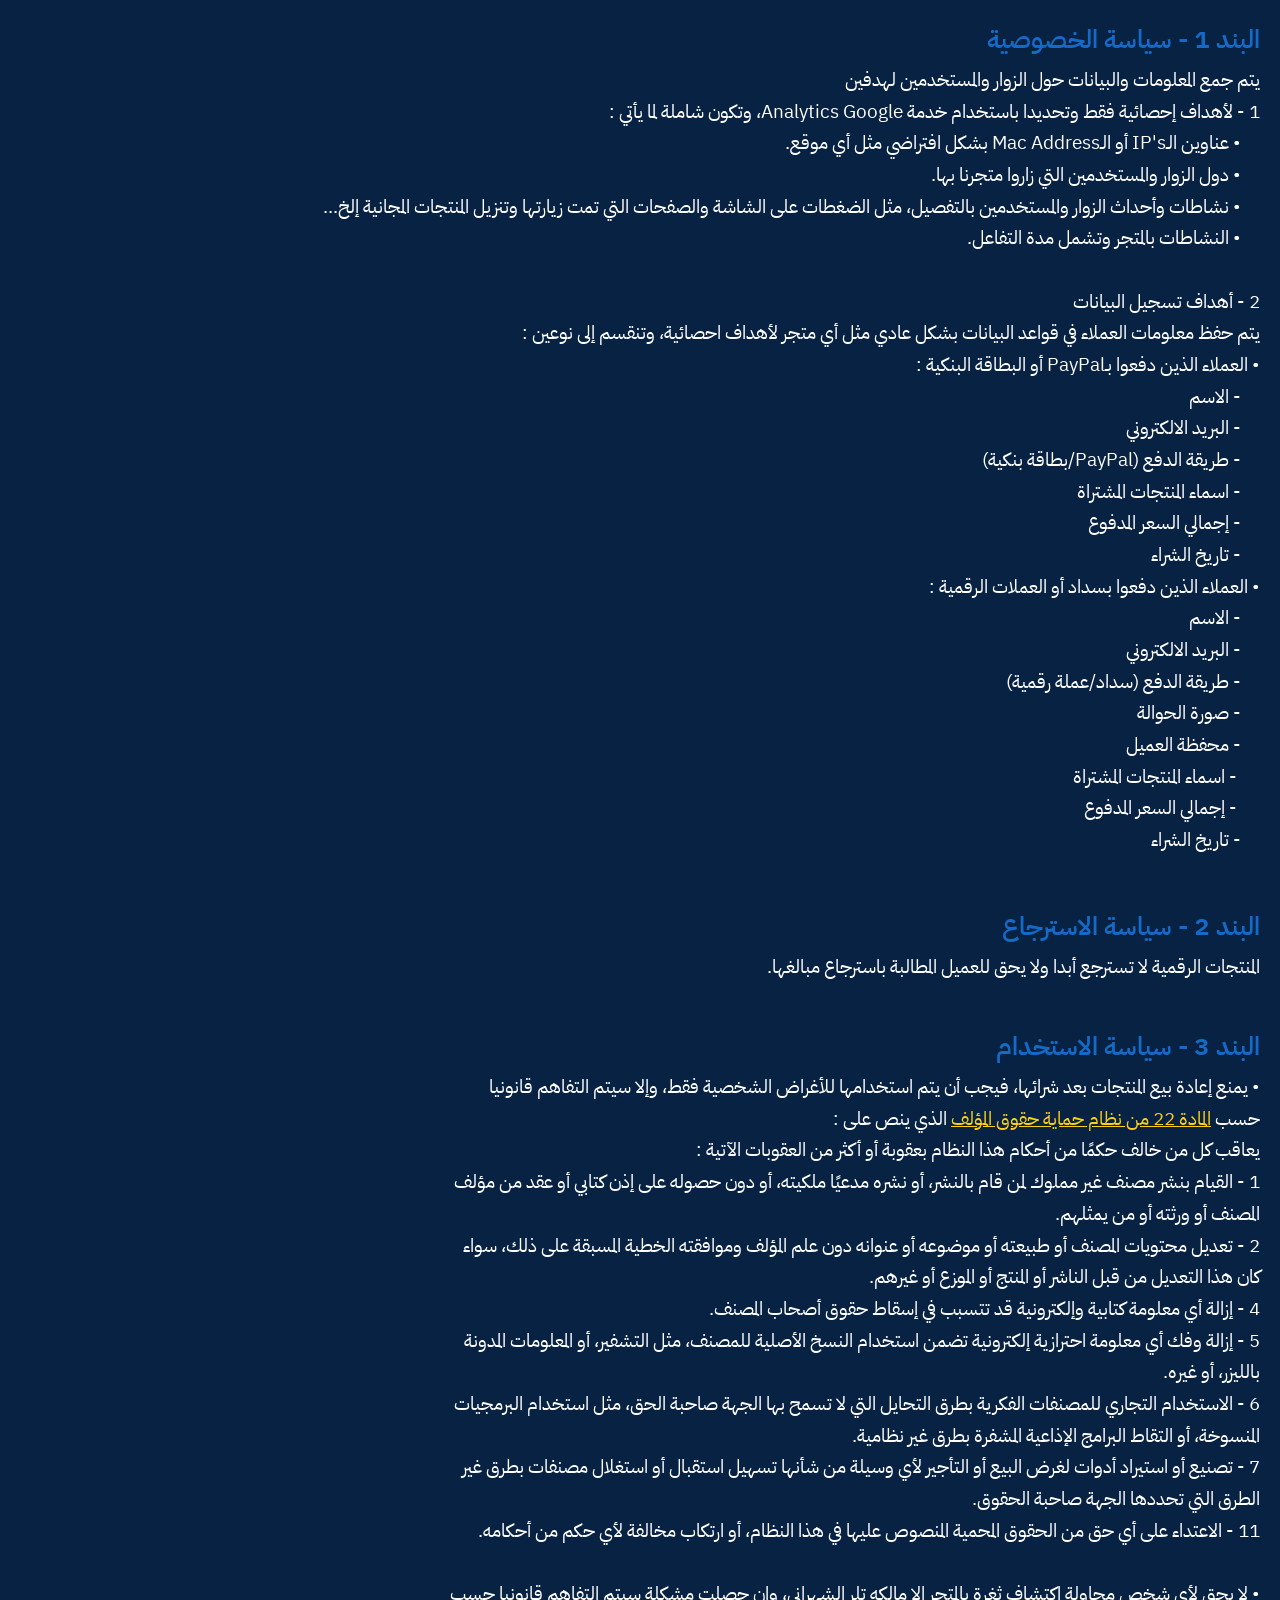
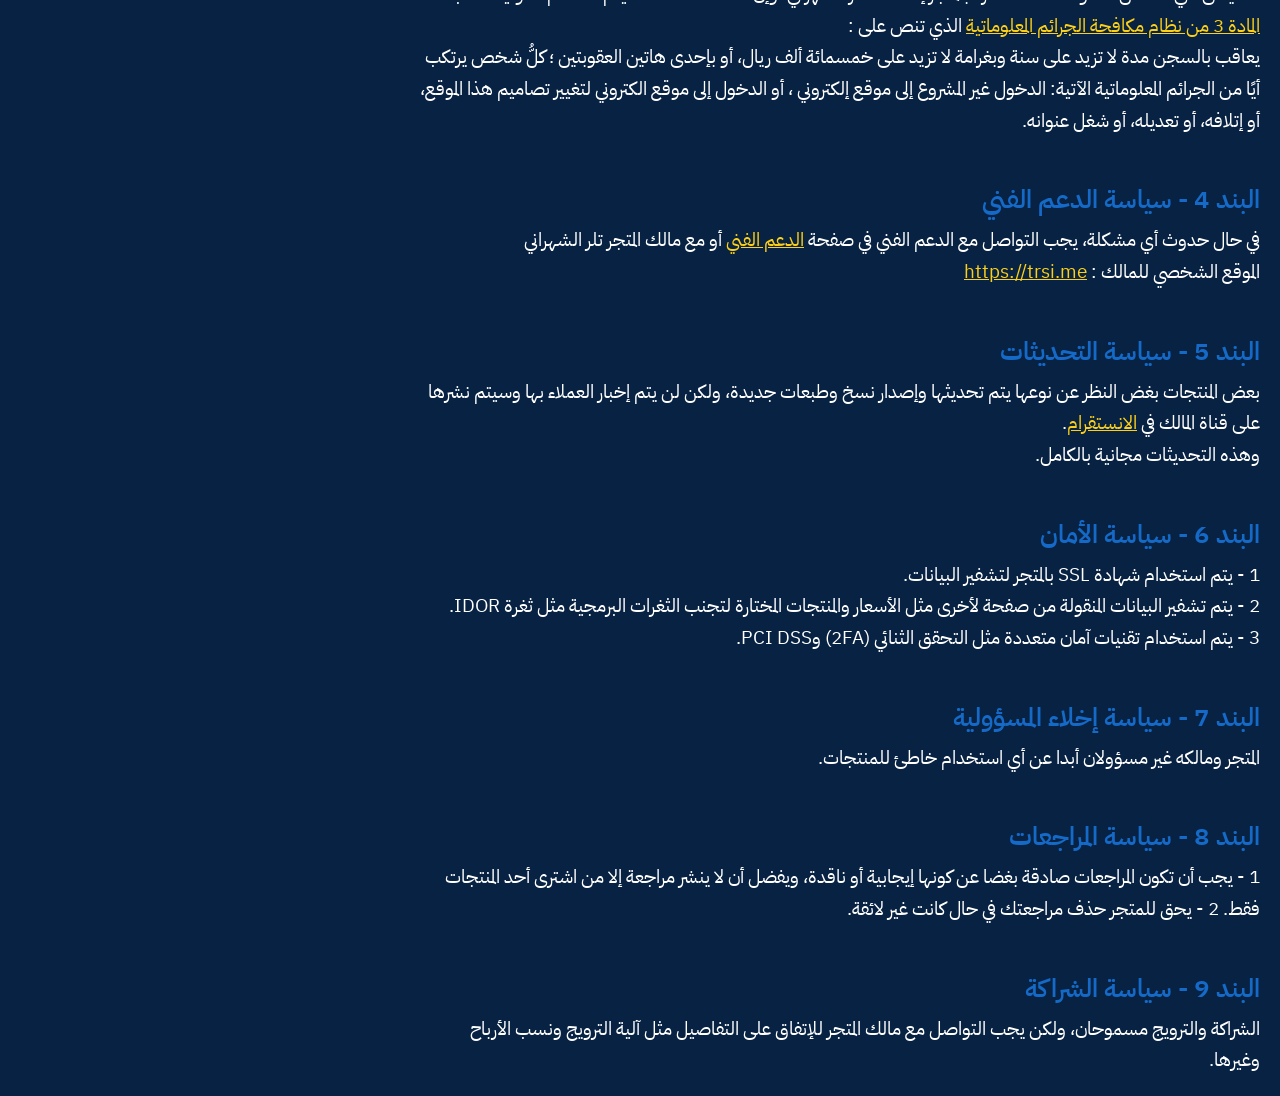
<file: politics/index.html>
<!DOCTYPE html>
<html lang="ar" dir="rtl">
<head>
    <meta charset="UTF-8">
    <meta name="viewport" content="width=device-width, initial-scale=1.0">
    <meta name="author" content="تلر الشهراني">
    <meta name="description" content="السياسات - T.S.P">

    <title>السياسات - T.S.P</title>

    <link rel="stylesheet" href="style.css">
 
    <link rel="icon" type="images/x-icon" href="../assets/images/‏‏My Logo Without Bg.icon">
</head>
<body>
    <h2>البند 1 - سياسة الخصوصية</h2>
    <h3>يتم جمع المعلومات والبيانات حول الزوار والمستخدمين لهدفين<br>
        1 - لأهداف إحصائية فقط وتحديدا باستخدام خدمة Analytics Google، وتكون شاملة لما يأتي :<br>
        &emsp;• عناوين الـIP's أو الـMac Address بشكل افتراضي مثل أي موقع.<br>
        &emsp;• دول الزوار والمستخدمين التي زاروا متجرنا بها.<br>
        &emsp;• نشاطات وأحداث الزوار والمستخدمين بالتفصيل، مثل الضغطات على الشاشة والصفحات التي تمت زيارتها وتنزيل المنتجات المجانية إلخ...<br>
        &emsp;• النشاطات بالمتجر وتشمل مدة التفاعل.<br><br>
        2 - أهداف تسجيل البيانات<br>
        يتم حفظ معلومات العملاء في قواعد البيانات بشكل عادي مثل أي متجر لأهداف احصائية، وتنقسم إلى نوعين :<br>
        • العملاء الذين دفعوا بـPayPal أو البطاقة البنكية :<br>
        &emsp;- الاسم<br>
        &emsp;- البريد الالكتروني<br>
        &emsp;- طريقة الدفع (PayPal/بطاقة بنكية)<br>
        &emsp;- اسماء المنتجات المشتراة<br>
        &emsp;- إجمالي السعر المدفوع<br>
        &emsp;- تاريخ الشراء<br>
        • العملاء الذين دفعوا بسداد أو العملات الرقمية :<br>
        &emsp;- الاسم<br>
        &emsp;- البريد الالكتروني<br>
        &emsp;- طريقة الدفع (سداد/عملة رقمية)<br>
        &emsp;- صورة الحوالة<br>
        &emsp;- محفظة العميل<br>
        &emsp; - اسماء المنتجات المشتراة<br>
        &emsp; - إجمالي السعر المدفوع<br>
        &emsp;- تاريخ الشراء<br><br>
    </h3>

    <h2>البند 2 - سياسة الاسترجاع</h2>
    <h3>المنتجات الرقمية لا تسترجع أبدا ولا يحق للعميل المطالبة باسترجاع مبالغها.</h3><br>

    <h2>البند 3 - سياسة الاستخدام</h2>
    <h3>
        • يمنع إعادة بيع المنتجات بعد شرائها، فيجب أن يتم استخدامها للأغراض الشخصية فقط، وإلا سيتم التفاهم قانونيا<br>
        حسب <a href="https://laws.boe.gov.sa/BoeLaws/Laws/LawDetails/67d159e6-ee98-4efc-a2ee-a9a700f17083/1#:~:text=1%20-%20%D8%B7%D8%A8%D8%B9%20%D8%A7%D9%84%D9%85%D8%B5%D9%86%D9%81%20%D9%88%D9%86%D8%B4%D8%B1%D9%87%20%D8%B9%D9%84%D9%89%20%D8%B4%D9%83%D9%84%20%D9%85%D9%82%D8%B1%D9%88%D8%A1%D8%8C,%D8%AA%D8%AD%D9%88%D9%8A%D8%B1%D9%87%D8%8C%20%D8%A3%D9%88%20%D8%A5%D8%B9%D8%A7%D8%AF%D8%A9%20%D8%AA%D9%88%D8%B2%D9%8A%D8%B9%20%D8%A7%D9%84%D9%85%D8%A7%D8%AF%D8%A9%20%D8%A7%D9%84%D9%85%D8%B3%D9%85%D9%88%D8%B9%D8%A9%D8%8C%20%D8%A3%D9%88%20%D8%A7%D9%84%D9%85%D8%B1%D8%A6%D9%8A%D8%A9." target="_blank">المادة 22 من نظام حماية حقوق المؤلف</a> الذي ينص على :<br>
        يعاقب كل من خالف حكمًا من أحكام هذا النظام بعقوبة أو أكثر من العقوبات الآتية :<br>
        1 - القيام بنشر مصنف غير مملوك لمن قام بالنشر، أو نشره مدعيًا ملكيته، أو دون حصوله على إذن كتابي أو عقد من مؤلف<br>
        المصنف أو ورثته أو من يمثلهم.<br>
        2 - تعديل محتويات المصنف أو طبيعته أو موضوعه أو عنوانه دون علم المؤلف وموافقته الخطية المسبقة على ذلك، سواء<br>
        كان هذا التعديل من قبل الناشر أو المنتج أو الموزع أو غيرهم.<br>
        4 - إزالة أي معلومة كتابية وإلكترونية قد تتسبب في إسقاط حقوق أصحاب المصنف.<br>
        5 - إزالة وفك أي معلومة احترازية إلكترونية تضمن استخدام النسخ الأصلية للمصنف، مثل التشفير، أو المعلومات المدونة<br>
        بالليزر، أو غيره.<br>
        6 - الاستخدام التجاري للمصنفات الفكرية بطرق التحايل التي لا تسمح بها الجهة صاحبة الحق، مثل استخدام البرمجيات<br>
        المنسوخة، أو التقاط البرامج الإذاعية المشفرة بطرق غير نظامية.<br>
        7 - تصنيع أو استيراد أدوات لغرض البيع أو التأجير لأي وسيلة من شأنها تسهيل استقبال أو استغلال مصنفات بطرق غير<br>
        الطرق التي تحددها الجهة صاحبة الحقوق.<br>
        11 - الاعتداء على أي حق من الحقوق المحمية المنصوص عليها في هذا النظام، أو ارتكاب مخالفة لأي حكم من أحكامه.<br><br>
        • لا يحق لأي شخص محاولة اكتشاف ثغرة بالمتجر إلا مالكه تلر الشهراني، وإن حصلت مشكلة سيتم التفاهم قانونيا حسب<br>
        <a href="https://laws.boe.gov.sa/BoeLaws/Laws/LawDetails/25df73d6-0f49-4dc5-b010-a9a700f2ec1d/1" target="_blank">المادة 3 من نظام مكافحة الجرائم المعلوماتية</a> الذي تنص على :<br>
        يعاقب بالسجن مدة لا تزيد على سنة وبغرامة لا تزيد على خمسمائة ألف ريال، أو بإحدى هاتين العقوبتين ؛ كلُّ شخص يرتكب<br>
        أيًا من الجرائم المعلوماتية الآتية:
        الدخول غير المشروع إلى موقع إلكتروني ، أو الدخول إلى موقع الكتروني لتغيير تصاميم هذا الموقع،<br>
        أو إتلافه، أو تعديله، أو شغل عنوانه.
    </h3><br>

    <h2>البند 4 - سياسة الدعم الفني</h2>
    <h3>
        في حال حدوث أي مشكلة، يجب التواصل مع الدعم الفني في صفحة <a href="" target="_blank">الدعم الفني</a> أو مع مالك المتجر تلر الشهراني<br>
        الموقع الشخصي للمالك : <a href="https://trsi.me" target="_blank">https://trsi.me</a>
    </h3><br>

    <h2>البند 5 - سياسة التحديثات</h2>
    <h3>
        بعض المنتجات بغض النظر عن نوعها يتم تحديثها وإصدار نسخ وطبعات جديدة، ولكن لن يتم إخبار العملاء بها وسيتم نشرها<br>
        على قناة المالك في <a href="https://www.instagram.com/trsi.me" target="_blank">الانستقرام</a>.<br>
        وهذه التحديثات مجانية بالكامل.
    </h3><br>

    <h2>البند 6 - سياسة الأمان</h2>
    <h3>
        1 - يتم استخدام شهادة SSL بالمتجر لتشفير البيانات.<br>
        2 - يتم تشفير البيانات المنقولة من صفحة لأخرى مثل الأسعار والمنتجات المختارة لتجنب الثغرات البرمجية مثل ثغرة IDOR.<br>
        3 - يتم استخدام تقنيات آمان متعددة مثل التحقق الثنائي (2FA) وPCI DSS.
    </h3><br>

    <h2>البند 7 - سياسة إخلاء المسؤولية</h2>
    <h3>المتجر ومالكه غير مسؤولان أبدا عن أي استخدام خاطئ للمنتجات.</h3><br>

    <h2>البند 8 - سياسة المراجعات</h2>
    <h3>
        1 - يجب أن تكون المراجعات صادقة بغضا عن كونها إيجابية أو ناقدة، ويفضل أن لا ينشر مراجعة إلا من اشترى أحد المنتجات <br>
        فقط.
        2 - يحق للمتجر حذف مراجعتك في حال كانت غير لائقة.
    </h3><br>

    <h2>البند 9 - سياسة الشراكة</h2>
    <h3>الشراكة والترويج مسموحان، ولكن يجب التواصل مع مالك المتجر للإتفاق على التفاصيل مثل آلية الترويج ونسب الأرباح <br>وغيرها.</h3>
</body>
</html>
</file>
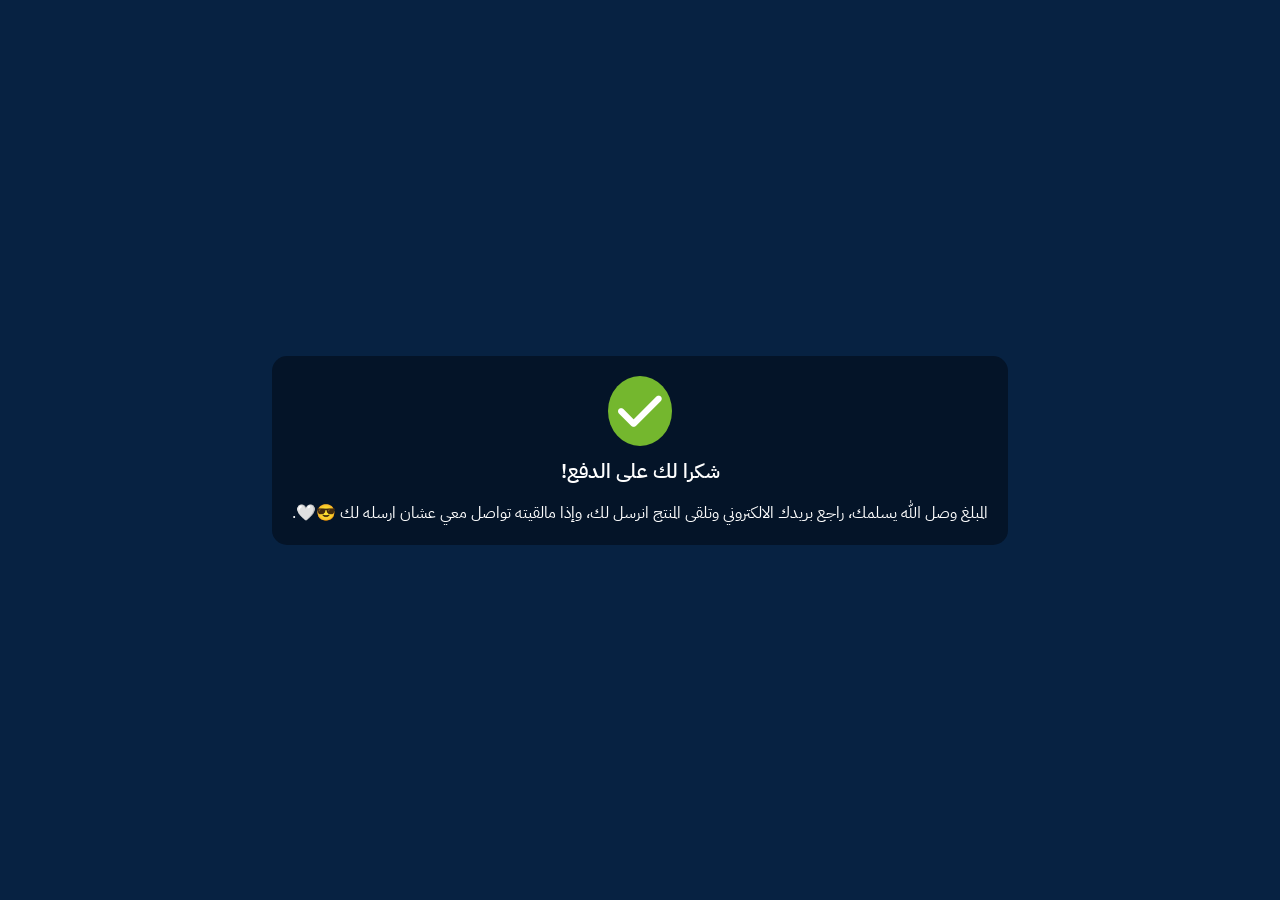
<file: payment/thx/index.html>
<!DOCTYPE html>
<html lang="ar" dir="rtl">
<head>
    <meta charset="UTF-8">
    <meta name="viewport" content="width=device-width, initial-scale=1.0">
    <meta name="author" content="تلر الشهراني">
    <meta name="description" content="تم الدفع بنجاح - T.S.P">

    <title>تم الدفع - T.S.P</title>

    <link rel="stylesheet" href="style.css">
 
    <link rel="icon" type="images/x-icon" href="../assets/images/‏‏My Logo Without Bg.icon">

    <link rel="stylesheet" href="https://cdnjs.cloudflare.com/ajax/libs/font-awesome/6.2.0/css/all.min.css">
</head>
<body>
    <div class="cont">
        <div class="card">
            <div class="head"><i class="fa-solid fa-check"></i></div>

            <div class="text">
                <div class="head">شكرا لك على الدفع!</div>
                <div class="text2">المبلغ وصل الله يسلمك، راجع بريدك الالكتروني وتلقى المنتج انرسل لك، وإذا مالقيته تواصل معي عشان ارسله لك 😎🤍.</div>
            </div>
        </div>
    </div>
</body>
</html>
</file>
<file: politics/style.css>
@font-face {
    font-family: 'IBM Plex Sans Arabic';
    src: url('../assets/fonts/IBMPlexSansArabic-Thin.ttf') format('truetype');
    font-weight: 100;
    font-style: normal }

@font-face {
    font-family: 'IBM Plex Sans Arabic';
    src: url('../assets/fonts/IBMPlexSansArabic-ExtraLight.ttf') format('truetype');
    font-weight: 200;
    font-style: normal }

@font-face {
    font-family: 'IBM Plex Sans Arabic';
    src: url('../assets/fonts/IBMPlexSansArabic-Light.ttf') format('truetype');
    font-weight: 300;
    font-style: normal }

@font-face {
    font-family: 'IBM Plex Sans Arabic';
    src: url('../assets/fonts/IBMPlexSansArabic-Regular.ttf') format('truetype');
    font-weight: 400;
    font-style: normal }

@font-face {
    font-family: 'IBM Plex Sans Arabic';
    src: url('../assets/fonts/IBMPlexSansArabic-Medium.ttf') format('truetype');
    font-weight: 500;
    font-style: normal }

@font-face {
    font-family: 'IBM Plex Sans Arabic';
    src: url('../assets/fonts/IBMPlexSansArabic-SemiBold.ttf') format('truetype');
    font-weight: 600;
    font-style: normal }

@font-face {
    font-family: 'IBM Plex Sans Arabic';
    src: url('../assets/fonts/IBMPlexSansArabic-Bold.ttf') format('truetype');
    font-weight: 700;
    font-style: normal }

* {
    margin: 0; padding: 0;
    font-family: 'IBM Plex Sans Arabic', sans-serif }

/* تغيير لون الخلفية للنصوص التي يتم تحديدها */
::selection {
    background-color: #1569c7;
    color: #F2F2F2 }

/* شريط التمرير */
::-webkit-scrollbar {
    height: 0.5rem; width: 0.5rem;
    background-color: transparent }
::-webkit-scrollbar-thumb {
    background: #1569c7;
    border-radius: .625rem }
/* شريط التمرير في  FireFox */
* {
    scrollbar-width: thin;
    scrollbar-color: #1569c7 transparent }

body {
    margin: 20px;
    background-color: #072242 }

h2 {
    margin-top: 20px;
    font-weight: 600;
    color: #1569c7 }

h3 {
    font-weight: 400;
    margin-top: 5px;
    line-height: 1.65;
    color: #FFF }

a { color: #FDD017 }

@media screen and (max-width: 768px) {
    h2 { font-size: 1.4rem }

    h3, a { font-size: 1rem }}

@media screen and (min-width: 767px) {
    h2 { font-size: 1.6rem }

    h3, a { font-size: 1.2rem }}
</file>
<file: payment/thx/style.css>
@font-face {
    font-family: 'IBM Plex Sans Arabic';
    src: url('../../assets/fonts/IBMPlexSansArabic-Thin.ttf') format('truetype');
    font-weight: 100;
    font-style: normal }

@font-face {
    font-family: 'IBM Plex Sans Arabic';
    src: url('../../assets/fonts/IBMPlexSansArabic-ExtraLight.ttf') format('truetype');
    font-weight: 200;
    font-style: normal }

@font-face {
    font-family: 'IBM Plex Sans Arabic';
    src: url('../../assets/fonts/IBMPlexSansArabic-Light.ttf') format('truetype');
    font-weight: 300;
    font-style: normal }

@font-face {
    font-family: 'IBM Plex Sans Arabic';
    src: url('../../assets/fonts/IBMPlexSansArabic-Regular.ttf') format('truetype');
    font-weight: 400;
    font-style: normal }

@font-face {
    font-family: 'IBM Plex Sans Arabic';
    src: url('../../assets/fonts/IBMPlexSansArabic-Medium.ttf') format('truetype');
    font-weight: 500;
    font-style: normal }

@font-face {
    font-family: 'IBM Plex Sans Arabic';
    src: url('../../assets/fonts/IBMPlexSansArabic-SemiBold.ttf') format('truetype');
    font-weight: 600;
    font-style: normal }

@font-face {
    font-family: 'IBM Plex Sans Arabic';
    src: url('../../assets/fonts/IBMPlexSansArabic-Bold.ttf') format('truetype');
    font-weight: 700;
    font-style: normal }

* {
    margin: 0; padding: 0;
    font-family: 'IBM Plex Sans Arabic', sans-serif }

body, html {
    background-color: #072242;
    margin: 0; padding: 0;
    height: 100%;
    display: flex;
    justify-content: center;
    align-items: center }

.cont {
    width: 100%;
    display: flex;
    justify-content: center;
    align-items: center }

.card {
    background-color: #041428;      
    margin: 20px;
    padding: 20px;
    border-radius: 15px;
    color: #FFF;
    display: flex;
    flex-direction: column;
    align-items: center;
    gap: 10px }

.head i {
    font-size: 50px;
    background-color: #74B72E;
    padding: 10px;
    border-radius: 50% }

.text .head {
    font-size: 20px;
    font-weight: 600;
    display: flex;
    justify-content: center }

.text2 {
    font-weight: 400;
    margin-top: 15px;
    text-align: center }
</file>
